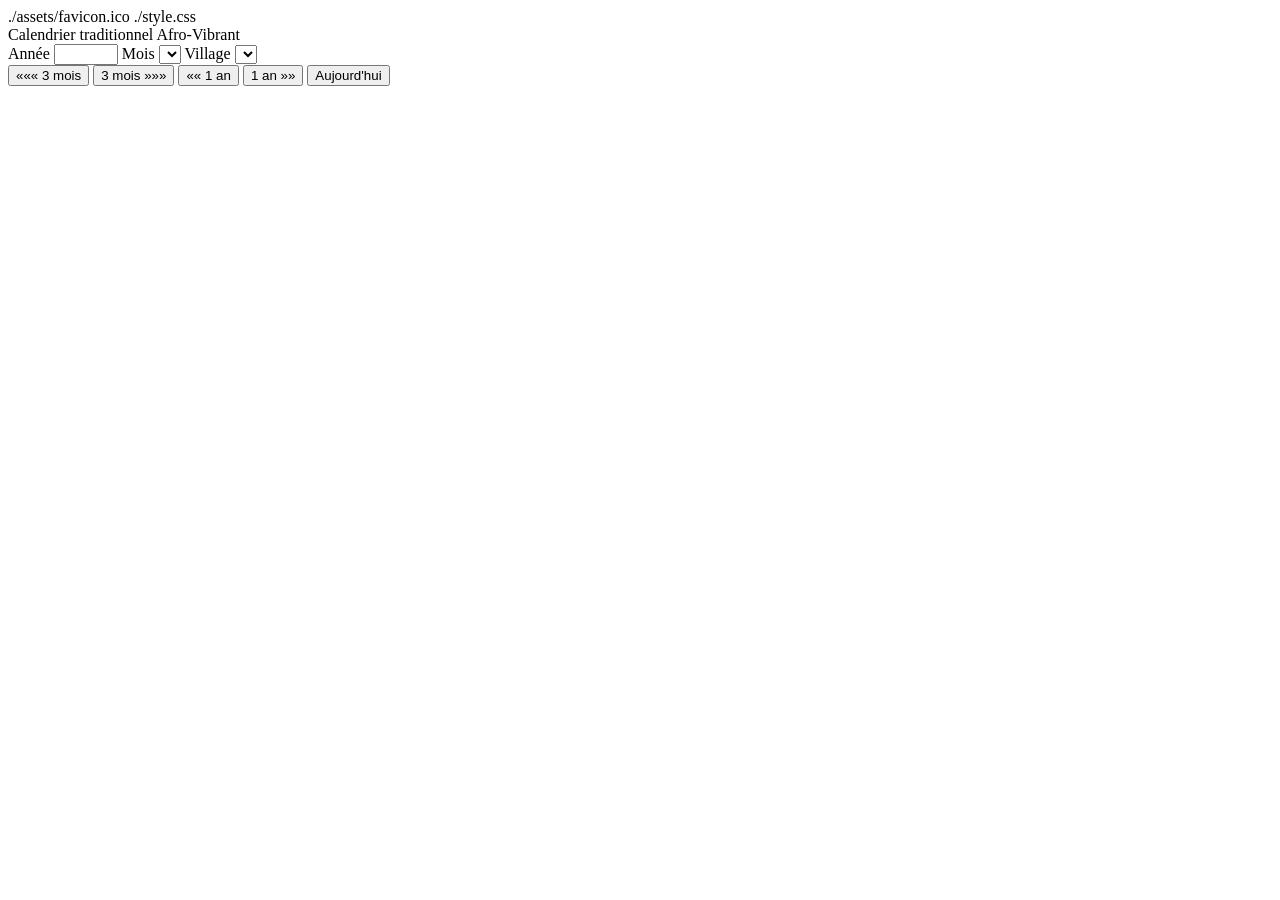
<file: indes.html>
<!DOCTYPE html>
<html lang="fr">
<head>
  <meta charset="utf-8"/>
  <meta name="viewport" content="width=device-width, initial-scale=1"/>
  <title>Calendrier du Village</title>
  ./assets/favicon.ico
  ./style.css
</head>
<body>
  <div class="container">
    <header>
      <div class="title">Calendrier traditionnel Afro‑Vibrant</div>

      <div class="controls">
        <label for="year">Année</label>
        <input id="year" type="number" min="1900" max="9999"/>
        <label for="month">Mois</label>
        <select id="month"></select>
        <label for="village">Village</label>
        <select id="village"></select>
      </div>

      <div class="btnrow">
        <button id="prev3" class="btn">&laquo;&laquo;&laquo; 3 mois</button>
        <button id="next3" class="btn">3 mois &raquo;&raquo;&raquo;</button>
        <button id="prevY" class="btn green">&laquo;&laquo; 1 an</button>
        <button id="nextY" class="btn green">1 an &raquo;&raquo;</button>
        <button id="today" class="btn cyan">Aujourd'hui</button>
      </div>
    </header>

    <main>
      <div id="grid" class="grid">
        <div class="slot"></div>
        <div class="slot"></div>
        <div class="slot"></div>
      </div>

      <section id="village-panel" aria-label="Infos village" class="mt"></section>

      <footer class="footer">
        <div id="watermark" class="small"></div>
      </footer>
    </main>
  </div>

  <!-- Script APRES le DOM -->
  <script type="module">
    import {bootstrap} from './ui.js';
    // Injecte 1..12 dans le select Mois
    const monthSel = document.getElementById('month');
    monthSel.innerHTML = Array.from({length:12}, (_,i)=>`<option value="${i+1}">${i+1}</option>`).join('');
    // Lance l'application
    bootstrap();
  </script>
</body>
</html>
</file>
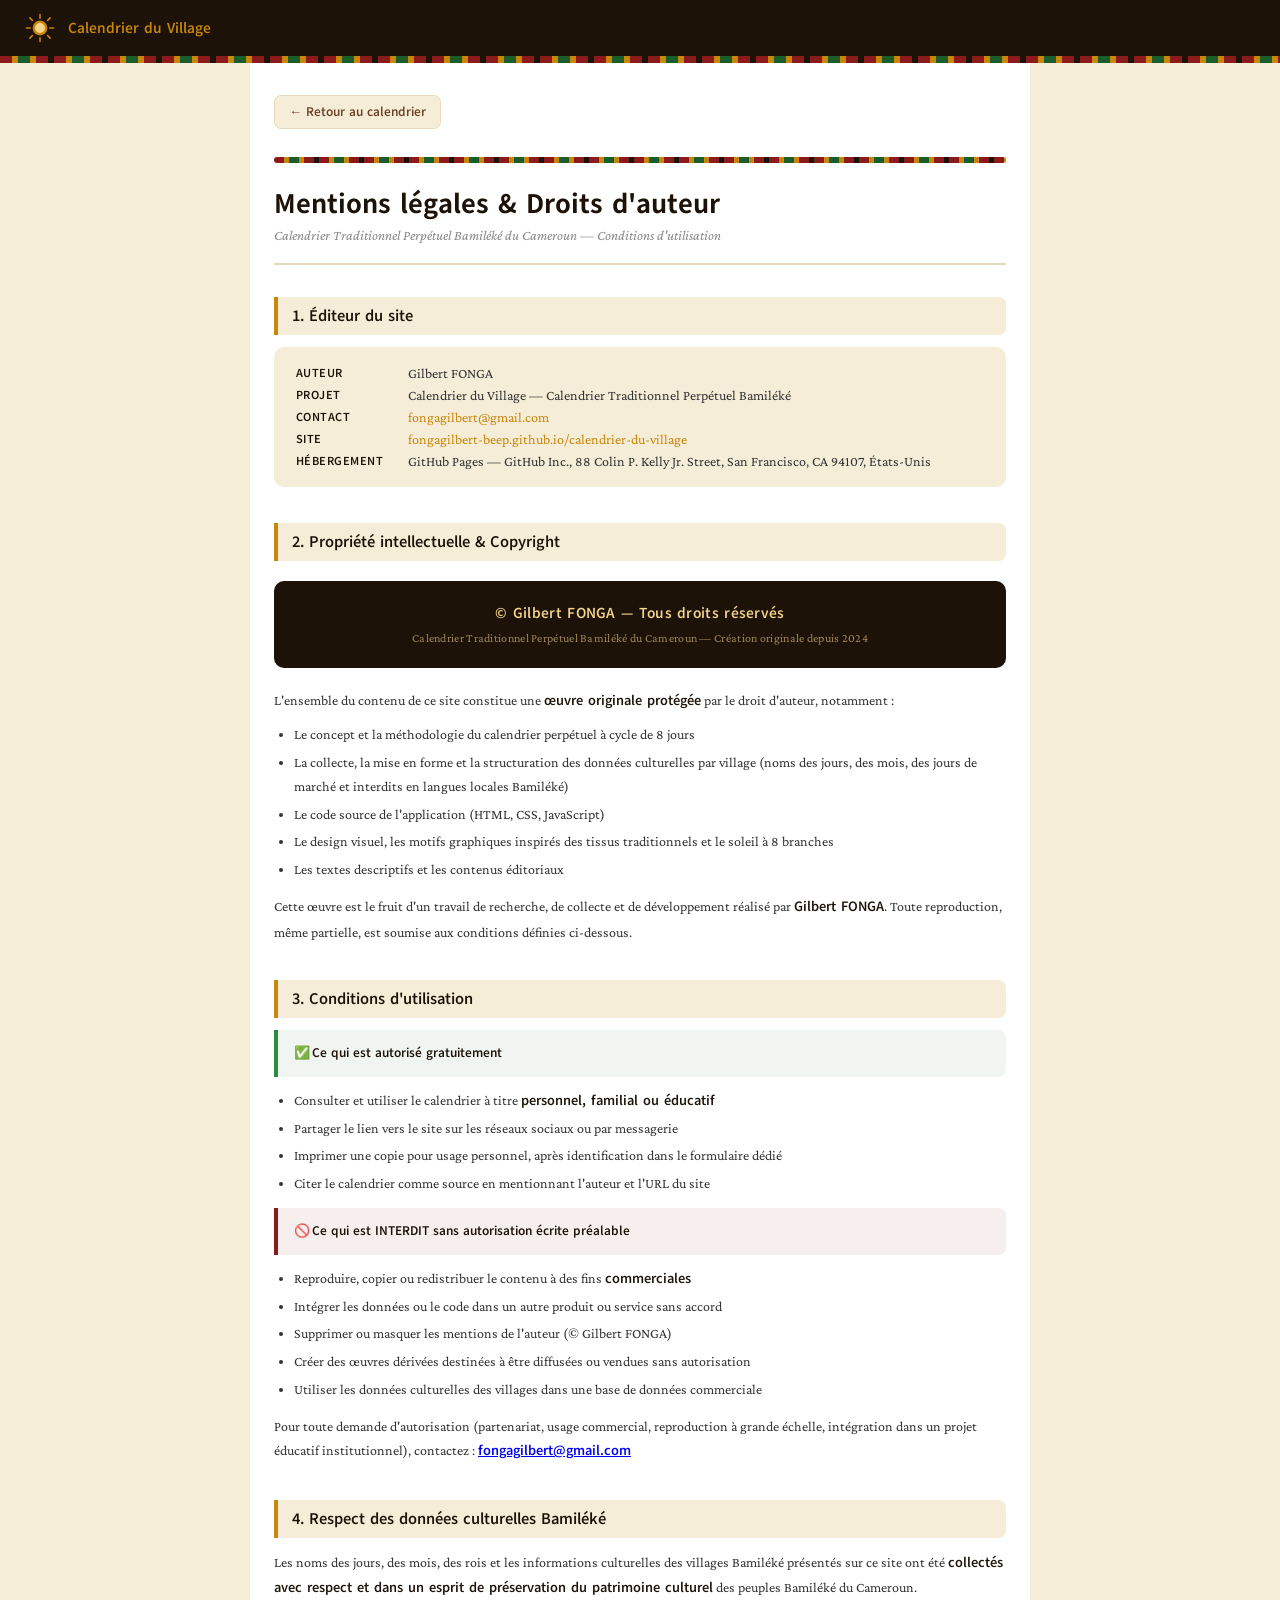
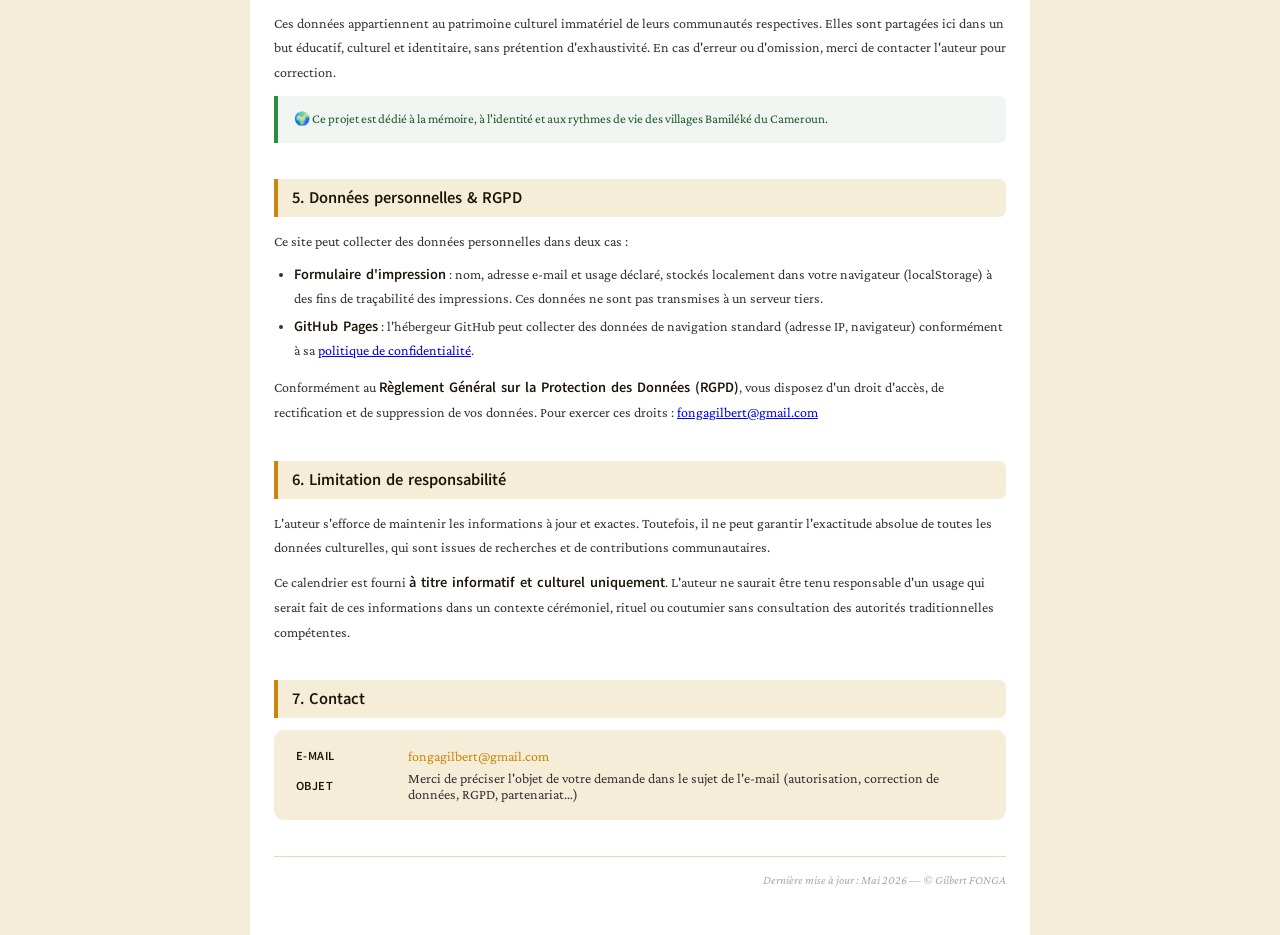
<file: mentions-legales.html>
<!DOCTYPE html>
<html lang="fr">
<head>
<meta charset="UTF-8">
<meta name="viewport" content="width=device-width, initial-scale=1">
<title>Mentions légales & Copyright — Calendrier du Village Bamiléké</title>
<meta name="description" content="Mentions légales, droits d'auteur et conditions d'utilisation du Calendrier Traditionnel Perpétuel Bamiléké du Cameroun, créé par Gilbert FONGA.">
<meta name="author" content="Gilbert FONGA">
<meta name="robots" content="index, follow">
<link rel="canonical" href="https://fongagilbert-beep.github.io/calendrier-du-village/mentions-legales.html">
<link rel="preconnect" href="https://fonts.googleapis.com">
<link rel="preconnect" href="https://fonts.gstatic.com" crossorigin>
<link href="https://fonts.googleapis.com/css2?family=Akatab:wght@400;500;700;800&family=Crimson+Pro:ital,wght@0,400;0,600;1,400&display=swap" rel="stylesheet">
<link rel="icon" href="./icons/favicon.ico">
<link rel="stylesheet" href="styles.v3.css">
<style>
  .ml-wrap {
    max-width: 780px;
    margin: 0 auto;
    padding: 32px 24px 48px;
    background: #fff;
  }
  .ml-back {
    display: inline-flex;
    align-items: center;
    gap: 8px;
    color: var(--brun);
    text-decoration: none;
    font-size: 13px;
    font-weight: 700;
    margin-bottom: 28px;
    padding: 7px 14px;
    background: var(--sable);
    border: 1.5px solid var(--sable2);
    border-radius: 7px;
    transition: all .15s;
  }
  .ml-back:hover { background: var(--or2); border-color: var(--or); }

  .ml-title {
    font-family: 'Akatab', sans-serif;
    font-size: 28px;
    font-weight: 800;
    color: var(--noir);
    line-height: 1.2;
    margin-bottom: 6px;
  }
  .ml-subtitle {
    font-size: 14px;
    color: #888;
    font-family: 'Crimson Pro', serif;
    font-style: italic;
    margin-bottom: 32px;
    padding-bottom: 20px;
    border-bottom: 2px solid var(--sable2);
  }

  .ml-section {
    margin-bottom: 36px;
  }
  .ml-section h2 {
    font-family: 'Akatab', sans-serif;
    font-size: 16px;
    font-weight: 700;
    color: var(--noir);
    margin-bottom: 12px;
    padding: 8px 14px;
    background: var(--sable);
    border-left: 4px solid var(--or);
    border-radius: 0 7px 7px 0;
  }
  .ml-section p {
    font-size: 14px;
    line-height: 1.75;
    color: #333;
    margin-bottom: 10px;
    font-family: 'Crimson Pro', serif;
  }
  .ml-section ul {
    margin: 8px 0 12px 20px;
  }
  .ml-section ul li {
    font-size: 14px;
    line-height: 1.7;
    color: #333;
    font-family: 'Crimson Pro', serif;
    margin-bottom: 4px;
  }
  .ml-section strong { color: var(--noir); font-family: 'Akatab', sans-serif; }

  .ml-copyright-box {
    background: var(--noir);
    color: var(--or2);
    border-radius: 10px;
    padding: 20px 24px;
    margin: 20px 0;
    font-family: 'Akatab', sans-serif;
    font-size: 15px;
    font-weight: 700;
    text-align: center;
    letter-spacing: .02em;
    line-height: 1.6;
  }
  .ml-copyright-box .year { color: rgba(245,213,138,.6); font-size: 12px; font-weight: 400; font-family: 'Crimson Pro', serif; display: block; margin-top: 4px; }

  .ml-alert {
    background: rgba(139,26,26,.07);
    border-left: 4px solid var(--rouge);
    border-radius: 0 7px 7px 0;
    padding: 12px 16px;
    margin: 12px 0;
  }
  .ml-alert p { color: var(--rouge); font-size: 13px; margin: 0; }

  .ml-allowed {
    background: rgba(26,92,42,.06);
    border-left: 4px solid var(--vert2);
    border-radius: 0 7px 7px 0;
    padding: 12px 16px;
    margin: 12px 0;
  }
  .ml-allowed p { color: var(--vert); font-size: 13px; margin: 0; }

  .ml-contact {
    background: var(--sable);
    border-radius: 10px;
    padding: 18px 22px;
    display: flex;
    flex-direction: column;
    gap: 6px;
  }
  .ml-contact-row {
    display: flex;
    gap: 12px;
    align-items: center;
    font-size: 14px;
    color: #333;
    font-family: 'Crimson Pro', serif;
  }
  .ml-contact-row strong {
    min-width: 100px;
    color: var(--noir);
    font-family: 'Akatab', sans-serif;
    font-size: 12px;
    font-weight: 700;
    text-transform: uppercase;
    letter-spacing: .04em;
  }
  .ml-contact-row a { color: var(--or); text-decoration: none; }
  .ml-contact-row a:hover { text-decoration: underline; }

  .ml-date {
    font-size: 12px;
    color: #aaa;
    text-align: right;
    font-family: 'Crimson Pro', serif;
    font-style: italic;
    margin-top: 32px;
    padding-top: 16px;
    border-top: 1px solid var(--sable2);
  }

  .kente-mini {
    height: 6px;
    background: repeating-linear-gradient(90deg,
      #8B1A1A 0 10px, #C8860A 10px 15px,
      #1A5C2A 15px 25px, #C8860A 25px 30px,
      #8B1A1A 30px 40px, #1C1208 40px 45px);
    margin-bottom: 24px;
    border-radius: 3px;
  }

  @media(max-width:600px) {
    .ml-wrap { padding: 20px 16px 40px; }
    .ml-title { font-size: 22px; }
    .ml-contact-row { flex-direction: column; gap: 2px; align-items: flex-start; }
    .ml-contact-row strong { min-width: auto; }
  }
</style>
</head>

<body style="background:var(--sable);min-height:100vh;">

<!-- Mini header -->
<div style="background:#1C1208;padding:12px 24px;display:flex;align-items:center;gap:12px;">
  <svg width="32" height="32" viewBox="0 0 52 52" fill="none" aria-hidden="true">
    <circle cx="26" cy="26" r="12" fill="#C8860A"/>
    <circle cx="26" cy="26" r="8" fill="#F5D58A"/>
    <g stroke="#C8860A" stroke-width="2.5" stroke-linecap="round">
      <line x1="26" y1="4" x2="26" y2="10"/><line x1="26" y1="42" x2="26" y2="48"/>
      <line x1="4" y1="26" x2="10" y2="26"/><line x1="42" y1="26" x2="48" y2="26"/>
      <line x1="9.51" y1="9.51" x2="13.73" y2="13.73"/>
      <line x1="38.27" y1="38.27" x2="42.49" y2="42.49"/>
      <line x1="42.49" y1="9.51" x2="38.27" y2="13.73"/>
      <line x1="13.73" y1="38.27" x2="9.51" y2="42.49"/>
    </g>
  </svg>
  <span style="color:#C8860A;font-family:'Akatab',sans-serif;font-weight:700;font-size:15px;">
    Calendrier du Village
  </span>
</div>
<div style="height:7px;background:repeating-linear-gradient(90deg,#8B1A1A 0 12px,#C8860A 12px 18px,#1A5C2A 18px 30px,#C8860A 30px 36px,#8B1A1A 36px 48px,#1C1208 48px 54px);"></div>

<div class="ml-wrap">

  <a href="index.html" class="ml-back">← Retour au calendrier</a>

  <div class="kente-mini"></div>

  <h1 class="ml-title">Mentions légales & Droits d'auteur</h1>
  <p class="ml-subtitle">Calendrier Traditionnel Perpétuel Bamiléké du Cameroun — Conditions d'utilisation</p>

  <!-- 1. ÉDITEUR -->
  <div class="ml-section">
    <h2>1. Éditeur du site</h2>
    <div class="ml-contact">
      <div class="ml-contact-row"><strong>Auteur</strong> Gilbert FONGA</div>
      <div class="ml-contact-row"><strong>Projet</strong> Calendrier du Village — Calendrier Traditionnel Perpétuel Bamiléké</div>
      <div class="ml-contact-row"><strong>Contact</strong> <a href="mailto:fongagilbert@gmail.com">fongagilbert@gmail.com</a></div>
      <div class="ml-contact-row"><strong>Site</strong> <a href="https://fongagilbert-beep.github.io/calendrier-du-village/" target="_blank" rel="noopener">fongagilbert-beep.github.io/calendrier-du-village</a></div>
      <div class="ml-contact-row"><strong>Hébergement</strong> GitHub Pages — GitHub Inc., 88 Colin P. Kelly Jr. Street, San Francisco, CA 94107, États-Unis</div>
    </div>
  </div>

  <!-- 2. PROPRIÉTÉ INTELLECTUELLE -->
  <div class="ml-section">
    <h2>2. Propriété intellectuelle & Copyright</h2>

    <div class="ml-copyright-box">
      © Gilbert FONGA — Tous droits réservés
      <span class="year">Calendrier Traditionnel Perpétuel Bamiléké du Cameroun — Création originale depuis 2024</span>
    </div>

    <p>
      L'ensemble du contenu de ce site constitue une <strong>œuvre originale protégée</strong>
      par le droit d'auteur, notamment :
    </p>
    <ul>
      <li>Le concept et la méthodologie du calendrier perpétuel à cycle de 8 jours</li>
      <li>La collecte, la mise en forme et la structuration des données culturelles par village (noms des jours, des mois, des jours de marché et interdits en langues locales Bamiléké)</li>
      <li>Le code source de l'application (HTML, CSS, JavaScript)</li>
      <li>Le design visuel, les motifs graphiques inspirés des tissus traditionnels et le soleil à 8 branches</li>
      <li>Les textes descriptifs et les contenus éditoriaux</li>
    </ul>
    <p>
      Cette œuvre est le fruit d'un travail de recherche, de collecte et de développement
      réalisé par <strong>Gilbert FONGA</strong>. Toute reproduction, même partielle,
      est soumise aux conditions définies ci-dessous.
    </p>
  </div>

  <!-- 3. CONDITIONS D'UTILISATION -->
  <div class="ml-section">
    <h2>3. Conditions d'utilisation</h2>

    <div class="ml-allowed">
      <p>✅ <strong>Ce qui est autorisé gratuitement</strong></p>
    </div>
    <ul>
      <li>Consulter et utiliser le calendrier à titre <strong>personnel, familial ou éducatif</strong></li>
      <li>Partager le lien vers le site sur les réseaux sociaux ou par messagerie</li>
      <li>Imprimer une copie pour usage personnel, après identification dans le formulaire dédié</li>
      <li>Citer le calendrier comme source en mentionnant l'auteur et l'URL du site</li>
    </ul>

    <div class="ml-alert">
      <p>🚫 <strong>Ce qui est INTERDIT sans autorisation écrite préalable</strong></p>
    </div>
    <ul>
      <li>Reproduire, copier ou redistribuer le contenu à des fins <strong>commerciales</strong></li>
      <li>Intégrer les données ou le code dans un autre produit ou service sans accord</li>
      <li>Supprimer ou masquer les mentions de l'auteur (© Gilbert FONGA)</li>
      <li>Créer des œuvres dérivées destinées à être diffusées ou vendues sans autorisation</li>
      <li>Utiliser les données culturelles des villages dans une base de données commerciale</li>
    </ul>

    <p>
      Pour toute demande d'autorisation (partenariat, usage commercial, reproduction à grande
      échelle, intégration dans un projet éducatif institutionnel), contactez :
      <strong><a href="mailto:fongagilbert@gmail.com">fongagilbert@gmail.com</a></strong>
    </p>
  </div>

  <!-- 4. DONNÉES CULTURELLES -->
  <div class="ml-section">
    <h2>4. Respect des données culturelles Bamiléké</h2>
    <p>
      Les noms des jours, des mois, des rois et les informations culturelles des villages
      Bamiléké présentés sur ce site ont été <strong>collectés avec respect et dans un esprit
      de préservation du patrimoine culturel</strong> des peuples Bamiléké du Cameroun.
    </p>
    <p>
      Ces données appartiennent au patrimoine culturel immatériel de leurs communautés respectives.
      Elles sont partagées ici dans un but éducatif, culturel et identitaire, sans prétention
      d'exhaustivité. En cas d'erreur ou d'omission, merci de contacter l'auteur pour correction.
    </p>
    <div class="ml-allowed">
      <p>🌍 Ce projet est dédié à la mémoire, à l'identité et aux rythmes de vie des villages Bamiléké du Cameroun.</p>
    </div>
  </div>

  <!-- 5. DONNÉES PERSONNELLES -->
  <div class="ml-section">
    <h2>5. Données personnelles & RGPD</h2>
    <p>
      Ce site peut collecter des données personnelles dans deux cas :
    </p>
    <ul>
      <li>
        <strong>Formulaire d'impression</strong> : nom, adresse e-mail et usage déclaré, 
        stockés localement dans votre navigateur (localStorage) à des fins de traçabilité 
        des impressions. Ces données ne sont pas transmises à un serveur tiers.
      </li>
      <li>
        <strong>GitHub Pages</strong> : l'hébergeur GitHub peut collecter des données de
        navigation standard (adresse IP, navigateur) conformément à sa
        <a href="https://docs.github.com/fr/site-policy/privacy-policies/github-general-privacy-statement" target="_blank" rel="noopener">politique de confidentialité</a>.
      </li>
    </ul>
    <p>
      Conformément au <strong>Règlement Général sur la Protection des Données (RGPD)</strong>,
      vous disposez d'un droit d'accès, de rectification et de suppression de vos données.
      Pour exercer ces droits : <a href="mailto:fongagilbert@gmail.com">fongagilbert@gmail.com</a>
    </p>
  </div>

  <!-- 6. RESPONSABILITÉ -->
  <div class="ml-section">
    <h2>6. Limitation de responsabilité</h2>
    <p>
      L'auteur s'efforce de maintenir les informations à jour et exactes. Toutefois,
      il ne peut garantir l'exactitude absolue de toutes les données culturelles, qui sont
      issues de recherches et de contributions communautaires.
    </p>
    <p>
      Ce calendrier est fourni <strong>à titre informatif et culturel uniquement</strong>.
      L'auteur ne saurait être tenu responsable d'un usage qui serait fait de ces informations
      dans un contexte cérémoniel, rituel ou coutumier sans consultation des autorités
      traditionnelles compétentes.
    </p>
  </div>

  <!-- 7. CONTACT -->
  <div class="ml-section">
    <h2>7. Contact</h2>
    <div class="ml-contact">
      <div class="ml-contact-row">
        <strong>E-mail</strong>
        <a href="mailto:fongagilbert@gmail.com">fongagilbert@gmail.com</a>
      </div>
      <div class="ml-contact-row">
        <strong>Objet</strong>
        Merci de préciser l'objet de votre demande dans le sujet de l'e-mail
        (autorisation, correction de données, RGPD, partenariat…)
      </div>
    </div>
  </div>

  <p class="ml-date">Dernière mise à jour : Mai 2026 — © Gilbert FONGA</p>

</div>

</body>
</html>
</file>
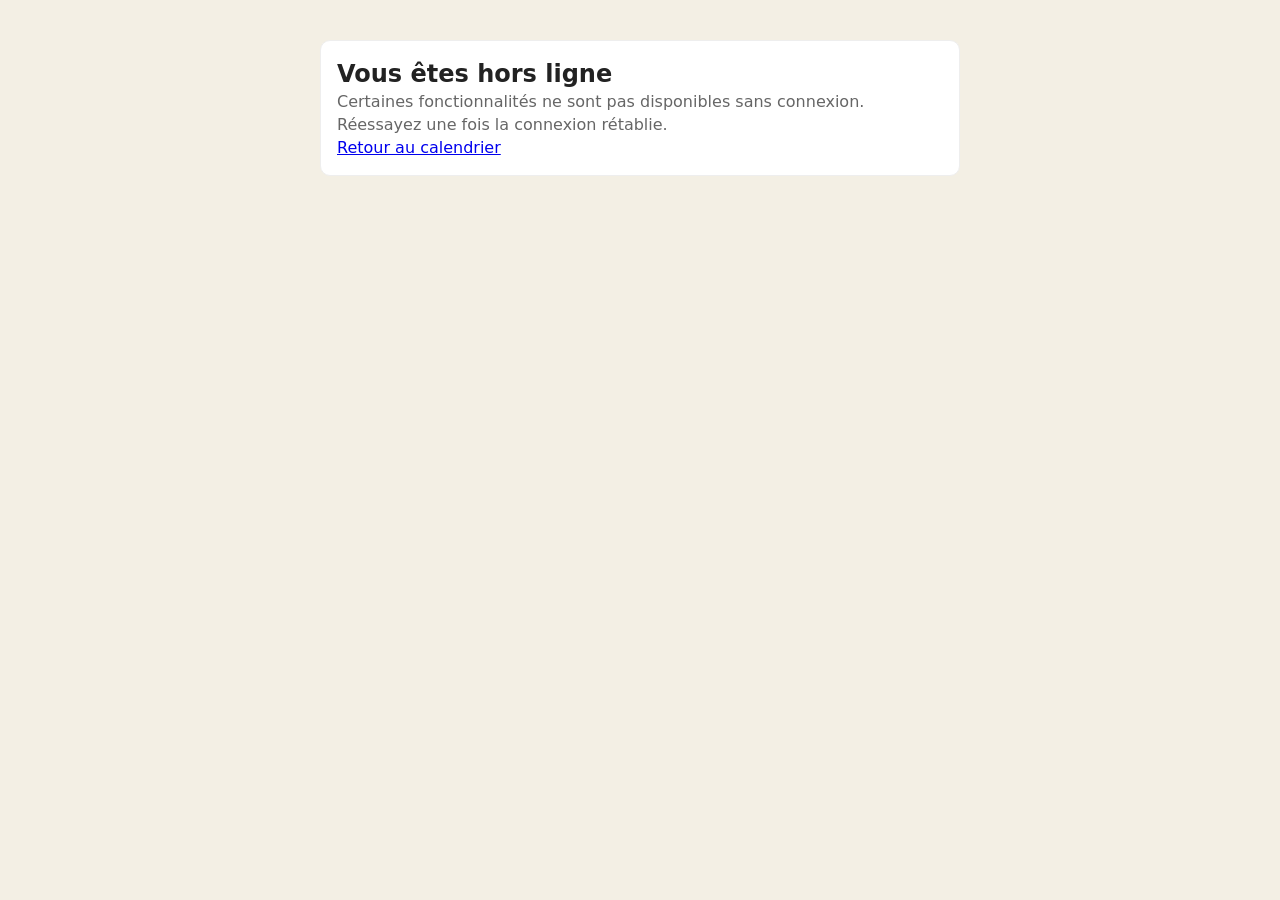
<file: offline.html>
<!DOCTYPE html>
<html lang="fr">
<head>
  <meta charset="utf-8" />
  <meta name="viewport" content="width=device-width, initial-scale=1" />
  <title>Hors ligne – Calendrier du Village</title>
  <link rel="stylesheet" href="./styles.css">
  <style> main { max-width: 640px; margin: 40px auto; background: #fff; border:1px solid #eee; border-radius: 10px; padding: 16px; } .note { color:#666; } </style>
</head>
<body>
  <main>
    <h2>Vous êtes hors ligne</h2>
    <p class="note">Certaines fonctionnalités ne sont pas disponibles sans connexion. Réessayez une fois la connexion rétablie.</p>
    <p><a href="./index.html">Retour au calendrier</a></p>
  </main>
</body>
</html>
</file>
<file: styles.v3.css>
/* ==========================================
   Calendrier du Village - styles.v3.css
    Gilbert FONGA - fongagilbert@gmail.com
   ========================================== */
:root {
  --or:#C8860A; --or2:#F5D58A; --rouge:#8B1A1A; --vert:#1A5C2A; --vert2:#2E8B42;
  --noir:#1C1208; --sable:#F5EDD8; --sable2:#E8D9B8; --brun:#6B4226;
  --bleu-ciel:#4A9FD4; --bleu-fonce:#1A4A7A;
  --motif: repeating-linear-gradient(90deg,rgba(200,134,10,.07) 0,rgba(200,134,10,.07) 2px,transparent 2px,transparent 20px),
           repeating-linear-gradient(0deg,rgba(200,134,10,.07) 0,rgba(200,134,10,.07) 2px,transparent 2px,transparent 20px);
}
*,*::before,*::after{box-sizing:border-box;margin:0;padding:0;}
body{font-family:'Akatab',sans-serif;color:var(--noir);background:var(--sable);}

/* == HERO == */
.hero{background:var(--noir);background-image:var(--motif);}
.hero-top{display:flex;align-items:center;gap:16px;padding:20px 24px 16px;}
.hero-sun{flex-shrink:0;}
.hero-titles h1{font-size:22px;font-weight:800;color:var(--or);line-height:1.2;letter-spacing:.02em;}
.hero-sub{font-size:13px;color:rgba(245,213,138,.6);font-style:italic;font-family:'Crimson Pro',serif;margin-top:4px;}
.hero-desc{background:rgba(255,255,255,.04);border-top:1px solid rgba(200,134,10,.2);padding:16px 24px 18px;display:grid;grid-template-columns:1fr 1fr 1fr;gap:16px;}
.hdesc-bloc{border-left:2px solid var(--or);padding-left:12px;}
.hdesc-bloc h2{font-size:11px;font-weight:700;color:var(--or);letter-spacing:.08em;text-transform:uppercase;margin-bottom:6px;}
.hdesc-bloc p{font-size:13px;color:rgba(245,213,138,.78);line-height:1.55;font-family:'Crimson Pro',serif;}
.hdesc-bloc p strong{color:var(--or2);}
.hero-credit{padding:10px 24px 16px;font-size:13px;color:rgba(245,213,138,.5);font-family:'Crimson Pro',serif;font-style:italic;border-top:1px solid rgba(200,134,10,.15);}
.hero-credit strong{color:var(--or2);}
.hero-credit a{color:var(--or2);text-decoration:none;}
.hero-credit a:hover{text-decoration:underline;}
.hero-band{height:9px;background:repeating-linear-gradient(90deg,var(--rouge) 0 12px,var(--or) 12px 18px,var(--vert) 18px 30px,var(--or) 30px 36px,var(--rouge) 36px 48px,var(--noir) 48px 54px);}

/* == CONTROLES == */
.ctrl{background:#fff;border-bottom:1px solid var(--sable2);padding:16px 20px;}
.month-title{text-align:center;font-weight:700;font-size:22px;color:var(--noir);margin-bottom:16px;letter-spacing:.01em;}
.month-title span{color:var(--rouge);}

/* == BOUTONS NAVIGATION == */
.nav-row{display:flex;gap:8px;justify-content:center;flex-wrap:wrap;margin-bottom:16px;}
.bn{
  background:var(--bleu-ciel);
  border:2px solid var(--bleu-ciel);
  color:#fff;
  padding:10px 20px;
  border-radius:8px;
  font-family:'Akatab',sans-serif;
  font-size:15px;
  font-weight:700;
  cursor:pointer;
  transition:all .15s;
  line-height:1;
}
.bn:hover{background:#3A8FC4;border-color:#3A8FC4;}
.bn:active{transform:scale(.97);}
.bn-today{background:var(--bleu-fonce);border-color:var(--bleu-fonce);}
.bn-today:hover{background:#0F3460;border-color:#0F3460;}

/* == PARAMETRES == */
.params{display:flex;gap:10px;flex-wrap:wrap;align-items:flex-end;}
.pl{display:flex;flex-direction:column;gap:4px;}
.pl label{font-size:12px;font-weight:700;color:#888;letter-spacing:.05em;text-transform:uppercase;}
.pl input,.pl select{font-family:'Akatab',sans-serif;font-size:14px;border:1.5px solid var(--sable2);border-radius:7px;padding:8px 10px;color:var(--noir);background:#fff;width:100%;}
.pl input:focus,.pl select:focus{border-color:var(--or);outline:none;}

/* == LEGENDE == */
.leg{display:flex;gap:18px;flex-wrap:wrap;padding:9px 20px;background:var(--sable);border-bottom:1px solid var(--sable2);}
.li{display:flex;align-items:center;gap:7px;font-size:13px;color:#555;}
.ld{width:10px;height:10px;border-radius:50%;flex-shrink:0;}
.ld-rouge{background:#E00000;}
.ld-vert{background:var(--vert2);}
.ld-or{background:var(--or);}
.ld-dim{background:rgba(139,26,26,.4);}

/* == 3 MOIS COTE A COTE == */
.trois-mois{padding:16px 14px;background:var(--sable);background-image:var(--motif);display:grid;grid-template-columns:repeat(3,1fr);gap:14px;align-items:start;}

/* == BLOC MOIS == */
.bloc-mois{background:#fff;border-radius:10px;border:1px solid var(--sable2);overflow:hidden;position:relative;box-shadow:0 2px 8px rgba(28,18,8,.07);}

/* == FILIGRANE : 3 mentions par mois, bleu goutte d'eau, discret == */
.wm{position:absolute;inset:0;pointer-events:none;user-select:none;-webkit-user-select:none;z-index:5;
  -webkit-print-color-adjust:exact;print-color-adjust:exact;}
.wm span{position:absolute;left:50%;white-space:nowrap;
  font-family:"Arial Rounded MT Bold","Varela Round","Nunito","Trebuchet MS",Tahoma,sans-serif;
  font-style:normal;font-weight:700;font-size:20px;letter-spacing:.04em;
  color:rgba(110,110,110,.15);
  transform:translate(-50%,-50%) rotate(-22deg);}
.wm span:nth-child(1){top:20%;}
.wm span:nth-child(2){top:50%;}
.wm span:nth-child(3){top:80%;}

.bloc-mois-hdr{background:var(--noir);background-image:var(--motif);padding:10px 12px;}
.bloc-mois-hdr .mtrad{color:#FFC94D;font-size:13px;font-weight:700;letter-spacing:.06em;text-transform:uppercase;display:block;margin-bottom:2px;}
.bloc-mois-hdr .mgreg{color:#FFE08A;font-size:18px;font-weight:700;font-family:'Crimson Pro',serif;letter-spacing:.02em;}

/* Entete jours de la semaine */
.sem-hdr{display:grid;grid-template-columns:repeat(7,1fr);border-bottom:1px solid var(--sable2);}
.sh{padding:5px 2px;text-align:center;font-size:11px;font-weight:700;color:#999;border-right:1px solid var(--sable2);letter-spacing:.02em;}
.sh:last-child{border-right:none;}
.sh.di{color:var(--rouge);}

/* == CELLULES DES JOURS == */
.jours-grid{display:grid;grid-template-columns:repeat(7,1fr);}
.dc{border-right:1px solid rgba(200,134,10,.1);border-bottom:1px solid rgba(200,134,10,.1);min-height:58px;padding:4px 3px;cursor:pointer;transition:background .12s;position:relative;display:flex;flex-direction:column;align-items:center;}
.dc:nth-child(7n){border-right:none;}
.dc:hover{background:var(--sable);}

/* Chiffre gregorien */
.dn{font-size:15px;font-weight:700;color:var(--noir);line-height:1;display:block;text-align:center;}

/* == NOM TRADITIONNEL - bordeaux 12px == */
.dt{
  font-size:12px;
  font-weight:600;
  color:#6B1212;
  margin-top:4px;
  display:block;
  line-height:1.2;
  text-align:center;
  word-break:break-all;
  max-width:100%;
}

/* -- Etats des cellules -- */
.dc.today{background:var(--noir);}
.dc.today .dn{color:var(--or);}
.dc.today .dt{color:var(--or2);font-weight:700;}  /* dore sur fond noir */
.dc.today:hover{background:#2C1E0A;}

.dc.interdit{background:#fff;-webkit-print-color-adjust:exact;print-color-adjust:exact;}
.dc.interdit .dn{color:#E00000;}
.dc.interdit .dt{color:#E00000;font-weight:800;}   /* jour interdit : ecriture rouge vif sur fond blanc */
.dc.interdit::after{content:'';position:absolute;top:3px;right:3px;width:5px;height:5px;border-radius:50%;background:#E00000;}

.dc.marche{background:rgba(26,92,42,.06);}
.dc.marche .dn{color:var(--vert2);}
.dc.marche .dt{color:#145220;}                     /* vert fonce coherent */
.dc.marche::after{content:'';position:absolute;top:3px;right:3px;width:5px;height:5px;border-radius:50%;background:var(--vert2);}

.dc.empty{cursor:default;background:rgba(0,0,0,.012);}
.dc.empty:hover{background:rgba(0,0,0,.012);}
.dc.masked{opacity:.14;pointer-events:none;}
.dc.di .dn{color:rgba(139,26,26,.65);}
.dc.interdit.di .dn{color:#E00000;}           /* dimanche interdit : reste rouge vif */

/* == PANNEAU VILLAGE == */
.vp{margin:0 14px 16px;background:#fff;border-radius:10px;border:1px solid var(--sable2);overflow:hidden;}
.vph{background:var(--rouge);padding:10px 16px;}
.vph h3{color:#fff;font-size:16px;font-weight:700;}
.vph .roi{color:rgba(255,255,255,.75);font-size:13px;font-style:italic;font-family:'Crimson Pro',serif;margin-top:2px;}
.vi{display:grid;grid-template-columns:1fr 1fr;}
.ib{padding:10px 14px;border-right:1px solid var(--sable2);border-bottom:1px solid var(--sable2);}
.ib:nth-child(2n){border-right:none;}
.ib:nth-last-child(-n+2){border-bottom:none;}
.ilb{font-size:10px;font-weight:700;color:#bbb;letter-spacing:.07em;text-transform:uppercase;margin-bottom:5px;}
.itag{display:inline-block;padding:3px 8px;border-radius:4px;font-size:11px;font-weight:700;margin:2px 2px 2px 0;}
.itag-int{background:rgba(224,0,0,.08);color:#E00000;font-weight:800;}
.itag-mkt{background:rgba(26,92,42,.1);color:var(--vert);}
.itag-jour{background:rgba(200,134,10,.12);color:var(--brun);}
.info-txt{font-size:13px;color:var(--noir);line-height:1.45;}

/* == BARRE D'ACTIONS == */
.ab{display:flex;gap:8px;padding:10px 20px;background:#fff;border-top:1px solid var(--sable2);flex-wrap:wrap;}
.ba{display:flex;align-items:center;gap:6px;background:var(--sable);border:1.5px solid var(--sable2);color:var(--brun);padding:8px 14px;border-radius:7px;font-family:'Akatab',sans-serif;font-size:13px;font-weight:600;cursor:pointer;transition:all .15s;}
.ba:hover{background:var(--or2);border-color:var(--or);}
.ba i{font-size:16px;}

/* == MODAL == */
.modal-wrap{display:none;position:fixed;inset:0;background:rgba(28,18,8,.6);z-index:999;align-items:center;justify-content:center;padding:20px;}
.modal-wrap.on{display:flex;}
.modal-card{background:#fff;border-radius:12px;width:100%;max-width:360px;overflow:hidden;border-top:4px solid var(--or);}
.mhdr{background:var(--noir);background-image:var(--motif);padding:16px 20px;display:flex;justify-content:space-between;align-items:flex-start;}
.mhdr h2{color:var(--or);font-size:34px;font-weight:800;line-height:1;}
.mhdr .msub{color:rgba(245,213,138,.6);font-size:13px;margin-top:4px;font-family:'Crimson Pro',serif;font-style:italic;}
.mcl{background:transparent;border:none;color:var(--or2);font-size:22px;cursor:pointer;padding:0;line-height:1;}
.mbody{padding:16px 20px;}
.mr{margin-bottom:12px;}
.mr .lbl{font-size:11px;font-weight:700;color:#bbb;letter-spacing:.07em;text-transform:uppercase;}
.mr .val{font-size:15px;color:var(--noir);margin-top:3px;font-weight:500;}

/* == MODAL IMPRESSION == */
.modal-print-card{max-width:440px;}
.print-info{font-size:13px;color:#555;line-height:1.55;margin-bottom:16px;padding:12px 14px;background:var(--sable);border-radius:8px;border-left:3px solid var(--or);}
.print-form{display:flex;flex-direction:column;gap:12px;margin-bottom:16px;}
.pf-group{display:flex;flex-direction:column;gap:4px;}
.pf-group label{font-size:12px;font-weight:700;color:#777;letter-spacing:.04em;text-transform:uppercase;}
.req{color:var(--rouge);}
.pf-group input,.pf-group select{font-family:'Akatab',sans-serif;font-size:14px;border:1.5px solid var(--sable2);border-radius:7px;padding:9px 12px;color:var(--noir);background:#fff;}
.pf-group input:focus,.pf-group select:focus{border-color:var(--or);outline:none;}
.pf-group input.error,.pf-group select.error{border-color:var(--rouge);}
.pf-err{font-size:11px;color:var(--rouge);min-height:14px;}
.print-actions{display:flex;gap:10px;margin-bottom:14px;}
.ba-print{background:var(--bleu-fonce)!important;border-color:var(--bleu-fonce)!important;color:#fff!important;}
.ba-print:hover{background:#0F3460!important;border-color:#0F3460!important;}
.print-rgpd{font-size:11px;color:#aaa;line-height:1.5;display:flex;gap:6px;align-items:flex-start;}
.print-rgpd i{font-size:14px;flex-shrink:0;margin-top:1px;}
.print-rgpd a{color:var(--or);text-decoration:none;}

/* == IMPRESSION == */
.print-watermark{display:none;}
@media print{
  .ctrl,.ab,.modal-wrap,.leg,.vp{display:none!important;}
  .hero{-webkit-print-color-adjust:exact;print-color-adjust:exact;}
  .trois-mois{padding:0;background:#fff;grid-template-columns:repeat(3,1fr);gap:8px;}
  .bloc-mois{box-shadow:none;border:1px solid #ddd;}
  .print-watermark{display:block!important;text-align:center;font-size:10px;color:#aaa;padding:6px;border-top:1px solid #eee;margin-top:6px;}
}

/* == RESPONSIVE == */
@media(max-width:900px){.trois-mois{grid-template-columns:1fr 1fr;gap:12px;}}
@media(max-width:600px){
  .trois-mois{grid-template-columns:1fr;gap:14px;}
  .hero-desc{grid-template-columns:1fr;}
  .vi{grid-template-columns:1fr;}
  .ib{border-right:none!important;}
  .bn{font-size:13px;padding:8px 12px;}
  .month-title{font-size:18px;}
  .hero-titles h1{font-size:18px;}
}

/* == REMERCIEMENT == */
.merci{margin:18px auto 22px;max-width:620px;padding:12px 18px;text-align:center;font-size:16px;font-weight:700;color:var(--or);background:#FFF8E1;border:2px solid var(--or);border-radius:12px;}
</file>
<file: styles.css>
/* =====================================================
   CALENDRIER DU VILLAGE — STYLE FINAL (lisible)
   - Grille 3 mois stable
   - Entêtes séparées (month-head-row)
   - Colonnes compactes
   - Watermark vertical (village) centré
   - Couleurs vives (week-end, interdit, marché, aujourd’hui)
   ===================================================== */

/* --------------------------
   RESET
--------------------------- */
* { margin: 0; padding: 0; box-sizing: border-box; }

/* =====================================================
   FOND "ÉCRU + MOTIF BAMILÉKÉ"
   - 3 couches : base écru + grain + motif géométrique
   - aucun asset externe, tout inline data:SVG
   ===================================================== */

body {
  font-family: system-ui, sans-serif;
  color: #222;
  line-height: 1.42;

  /* Couche 1 : fond écru uni (base) */
  background:
    linear-gradient(#f3efe4, #f3efe4),

    /* Couche 2 : grain papier (points irréguliers) */
    url("data:image/svg+xml;utf8,\
      <svg xmlns='http://www.w3.org/2000/svg' width='200' height='200' viewBox='0 0 200 200'>\
        <rect width='200' height='200' fill='none'/>\
        <circle cx='18' cy='14' r='1' fill='%23ccc5b5' opacity='0.22'/>\
        <circle cx='68' cy='40' r='1.2' fill='%23ccc5b5' opacity='0.18'/>\
        <circle cx='120' cy='72' r='1' fill='%23ccc5b5' opacity='0.20'/>\
        <circle cx='170' cy='110' r='1.1' fill='%23ccc5b5' opacity='0.24'/>\
        <circle cx='42' cy='150' r='1.2' fill='%23ccc5b5' opacity='0.19'/>\
        <circle cx='105' cy='178' r='1.1' fill='%23ccc5b5' opacity='0.17'/>\
      </svg>"
    ),

    /* Couche 3 : motif géométrique bamiléké (discret) */
    url("data:image/svg+xml;utf8,\
      <svg xmlns='http://www.w3.org/2000/svg' width='260' height='260' viewBox='0 0 260 260'>\
        <defs>\
          <!-- Trame de lignes diagonales (tissage) -->\
          <pattern id='ndop' patternUnits='userSpaceOnUse' width='26' height='26' patternTransform='rotate(45)'>\
            <path d='M0 13 H26' stroke='%239c8f77' stroke-width='1' stroke-linecap='square' opacity='0.10'/>\
            <path d='M0 6.5 H26' stroke='%239c8f77' stroke-width='0.6' stroke-linecap='square' opacity='0.07'/>\
            <path d='M0 19.5 H26' stroke='%239c8f77' stroke-width='0.6' stroke-linecap='square' opacity='0.07'/>\
          </pattern>\
          <!-- Rosace/losange très léger au centre de la tuile -->\
          <g id='rosace'>\
            <path d='M130 105 L155 130 L130 155 L105 130 Z' fill='none' stroke='%239c8f77' stroke-width='1' opacity='0.08'/>\
            <circle cx='130' cy='130' r='6' fill='%239c8f77' opacity='0.08'/>\
          </g>\
        </defs>\
        <rect width='260' height='260' fill='url(%23ndop)'/>\
        %23rosace\
      </svg>"
    );

  /* Échelles des 3 couches : base auto, grain 260px, motif 520px (plus large = plus discret) */
  background-size: auto, 260px 260px, 520px 520px;
  background-attachment: fixed; /* effet papier fixe au scroll */
}

/* ---------------------------------------------
   Variantes d’intensité (facultatif)
   Ajoute sur <body> la classe :
   - motif-soft (défaut)
   - motif-medium
   - motif-strong
----------------------------------------------*/

/* Soft (défaut) : rien à faire, les opacités sont déjà faibles */

/* Medium : on renforce légèrement la 3e couche via mix-blend overlay sur un voile */
body.motif-medium::after,
body.motif-strong::after {
  content: '';
  position: fixed; inset: 0;
  pointer-events: none;
  z-index: 0;
}

/* Medium : voile très léger */
body.motif-medium::after {
  background:
    radial-gradient(1200px 1200px at 30% 20%, rgba(156,143,119,0.05), transparent 60%),
    radial-gradient(1000px 1000px at 80% 70%, rgba(156,143,119,0.04), transparent 55%);
  mix-blend-mode: multiply;
}

/* Strong : un peu plus visible, toujours respectueux de la lisibilité */
body.motif-strong::after {
  background:
    radial-gradient(1200px 1200px at 30% 20%, rgba(156,143,119,0.08), transparent 60%),
    radial-gradient(1000px 1000px at 80% 70%, rgba(156,143,119,0.07), transparent 55%);
  mix-blend-mode: multiply;
}

/* --------------------------
   HEADER
--------------------------- */
.site-header {
  background: #004aad;
  color: #fff;
  padding: 1rem;
  text-align: center;
}
.site-header h1 { font-size: 1.7rem; }

/* --------------------------
   NAVIGATION
--------------------------- */
.nav-row {
  display: flex; justify-content: center;
  background: #e9f1ff;
  padding: .6rem; gap: .5rem;
}
.btn {
  padding: .45rem .9rem;
  border-radius: 4px;
  border: none;
  cursor: pointer;
  color: #fff;
  font-weight: 600;
}
/* -3M / +3M */
.btn[data-action="prev3"],
.btn[data-action="next3"] { background: #006af5; }
.btn[data-action="prev3"]:hover,
.btn[data-action="next3"]:hover { background: #0053c7; }

/* Aujourd’hui */
.btn[data-action="today"] { background: #004aad; }
.btn[data-action="today"]:hover { background: #003c8f; }

/* -1 an / +1 an (ghost) */
.btn.ghost {
  background: #fff; color: #006af5; border: 1px solid #006af5;
}
.btn.ghost:hover { background: #e8f0ff; }

/* --------------------------
   PARAMÈTRES
--------------------------- */
.params-row {
  background: #fff; padding: .8rem; border-bottom: 1px solid #ddd;
}
.params {
  display: flex; flex-wrap: wrap; gap: 1rem; justify-content: center;
}

/* --------------------------
   GRILLE PRINCIPALE : 3 MOIS
--------------------------- */
#calendar-9cols {
  display: grid;
  grid-template-columns: repeat(3, 1fr);
  gap: 1.2rem;
  padding: 1.2rem;
}

/* --------------------------
   BLOC MOIS (structure verticale)
--------------------------- */
.month {
  position: relative;           /* ancre watermark */
  overflow: hidden;             /* coupe watermark si besoin */
  background: #fff;
  border: 1px solid #d0d8e8;
  border-radius: 6px;
  padding: .7rem .8rem;
  min-height: 420px;            /* réserve visuelle pour watermark */
}

/* --------------------------
   WATERMARK PAR MOIS (VILLAGE)
   - vertical, centré, plus visible
--------------------------- */
@import url('https://fonts.googleapis.com/css2?family=Noto+Sans+Bamum:wght@400;700;800;900&display=swap');

.month::before {
  content: attr(data-watermark);                     /* ex: BALENGOU */
  font-family: "Noto Sans Bamum", system-ui, sans-serif;
  font-size: 4.6rem;                                 /* + grand */
  font-weight: 900;                                  /* + massif */
  color: rgba(0,0,0,0.18);                           /* + visible mais discret */

  position: absolute;
  top: 50%; left: 50%;
  transform: translate(-50%, -50%) rotate(-90deg);   /* vertical, bas→haut */
  pointer-events: none;
  white-space: nowrap;
  z-index: 0;
}
/* tout le contenu au-dessus du watermark */
.month > * { position: relative; z-index: 1; }

/* --------------------------
   EN-TÊTE DU MOIS
--------------------------- */
.month-header {
  background: #004aad;
  color: #fff;
  border-radius: 4px;
  padding: .55rem;
  font-weight: 700;
  text-align: center;
  margin-bottom: .4rem;
}

/* --------------------------
   ENTÊTES DE COLONNES (ligne unique)
--------------------------- */
/* Réduit encore la part des colonnes 2 et 3 */
.month-head-row,
.row {
  grid-template-columns: 55px 0.55fr 0.55fr; /* ← 0.55 au lieu de 0.7 */
}

/* Empêche les cellules texte de s’étirer trop / coupe proprement */
.cell.greg,
.cell.tradi {
  max-width: 15ch;              /* ~15 caractères visibles */
  overflow: hidden;
  text-overflow: ellipsis;
  white-space: nowrap;
}
/* --------------------------
   LIGNES (JOURS)
--------------------------- */
.row {
  display: grid;
  grid-template-columns: 55px 0.7fr 0.7fr;   /* même découpe que month-head-row */
  align-items: center;
  gap: .2rem;
  padding: .15rem .2rem;
  border-bottom: 1px solid #eee;
  border-radius: 4px;      /* doux au survol */
}
.cell { padding: .2rem .25rem; font-size: .94rem; }
.zebra { background: #fafafa; }

/* --------------------------
   MISE EN VALEUR VISUELLE (couleurs vives)
--------------------------- */
/* Aujourd’hui */
.today {
  background: #fff6c4 !important;
  border-left: 5px solid #ffca00;
  color: #5a4600 !important;
  font-weight: 700;
}

/* Jour interdit */
.forbidden {
  background: #ffe0e0 !important;
  border-left: 5px solid #ff4b4b;
  color: #8f0000 !important;
  font-weight: 600;
}

/* Jour de marché */
.market {
  background: #e4ffe8 !important;
  border-left: 5px solid #21a33f;
  color: #00581f !important;
  font-weight: 600;
}

/* =====================================================
   ICÔNES (pseudo-éléments) — pas de JS nécessaire
   ===================================================== */

/* Base : petit badge avant la 2e cellule (.greg) pour laisser le chiffre à gauche propre */
.row .greg {
  position: relative;
  padding-left: 1.45rem; /* place pour l’icône */
}

/* Jour interdit → 🛇 */
.row.forbidden .greg::before {
  content: "🛇";
  position: absolute;
  left: 0.35rem;
  top: 50%;
  transform: translateY(-50%);
  font-size: 1rem;
  filter: drop-shadow(0 0 0 transparent);
}

/* Jour de marché → 🛒 */
.row.market .greg::before {
  content: "🛒";
  position: absolute;
  left: 0.35rem;
  top: 50%;
  transform: translateY(-50%);
  font-size: 1rem;
}

/* Aujourd’hui → 📍 (se cumule avec interdit/market si présent) */
.row.today .greg::after {
  content: "📍";
  position: absolute;
  right: -0.2rem;           /* petit repère côté droit de la cellule */
  top: 50%;
  transform: translateY(-50%);
  font-size: 0.95rem;
  opacity: .85;
}

/* Option : icône week-end (🎉) — si tu veux un marqueur doux pour samedi/dimanche */
.row .greg[data-day="samedi"]::after,
.row .greg[data-day="dimanche"]::after {
  /* désactive si already today ; sinon place à droite */
  content: "🎉";
  position: absolute;
  right: -0.2rem;
  top: 50%;
  transform: translateY(-50%);
  font-size: .95rem;
  opacity: .6;
}
.row.today .greg[data-day="samedi"]::after,
.row.today .greg[data-day="dimanche"]::after {
  /* si c’est aujourd’hui + week-end, on laisse l’épingle 📍 seulement */
  content: "";
}


/* Week‑end : on cible la 2e cellule (.greg) par l’attribut data-day
   (déjà posé dans app.js : c2.setAttribute('data-day', 'samedi' | 'dimanche')) */
.greg[data-day="samedi"]   { color: #004fc5; font-weight: 600; }
.greg[data-day="dimanche"] { color: #c00000; font-weight: 700; }

/* Filtre masqué (déjà géré côté JS) */
.filtered-out { opacity: .3; }

/* --------------------------
   INFO BAS DE PAGE
--------------------------- */
.info-bottom {
  background: #fff;
  padding: 1rem;
  border-top: 1px solid #ddd;
}

.legend {
  display: flex; gap: .8rem; justify-content: center;
  margin-bottom: .8rem;
}
.chip {
  padding: .25rem .5rem;
  border-radius: 4px;
  border: 1px solid #ccc;
  font-size: .85rem;
}
.chip.forbid { background:#ffeaea; border-color:#ff9a9a; }
.chip.market { background:#eaffea; border-color:#91e691; }
.chip.today  { background:#fff4d6; border-color:#ffd87a; }

.village-meta {
  max-width: 980px;
  margin: 0 auto;
  display: grid;
  gap: .35rem;
  font-size: .96rem;
}

/* --------------------------
   FOOTER
--------------------------- */
.footer {
  text-align: center;
  padding: .8rem;
  color: #888;
}

/* --------------------------
   RESPONSIVE
--------------------------- */
@media (max-width: 900px) {
  #calendar-9cols { grid-template-columns: 1fr; }
}

/* =====================================================
   ICÔNES (pseudo-éléments) — pas de JS nécessaire
   ===================================================== */

/* Base : petit badge avant la 2e cellule (.greg) pour laisser le chiffre à gauche propre */
.row .greg {
  position: relative;
  padding-left: 1.45rem; /* place pour l’icône */
}

/* Jour interdit → 🛇 */
.row.forbidden .greg::before {
  content: "🛇";
  position: absolute;
  left: 0.35rem;
  top: 50%;
  transform: translateY(-50%);
  font-size: 1rem;
  filter: drop-shadow(0 0 0 transparent);
}

/* Jour de marché → 🛒 */
.row.market .greg::before {
  content: "🛒";
  position: absolute;
  left: 0.35rem;
  top: 50%;
  transform: translateY(-50%);
  font-size: 1rem;
}

/* Aujourd’hui → 📍 (se cumule avec interdit/market si présent) */
.row.today .greg::after {
  content: "📍";
  position: absolute;
  right: -0.2rem;           /* petit repère côté droit de la cellule */
  top: 50%;
  transform: translateY(-50%);
  font-size: 0.95rem;
  opacity: .85;
}

/* Option : icône week-end (🎉) — si tu veux un marqueur doux pour samedi/dimanche */
.row .greg[data-day="samedi"]::after,
.row .greg[data-day="dimanche"]::after {
  /* désactive si already today ; sinon place à droite */
  content: "🎉";
  position: absolute;
  right: -0.2rem;
  top: 50%;
  transform: translateY(-50%);
  font-size: .95rem;
  opacity: .6;
}
.row.today .greg[data-day="samedi"]::after,
.row.today .greg[data-day="dimanche"]::after {
  /* si c’est aujourd’hui + week-end, on laisse l’épingle 📍 seulement */
  content: "";
}

/* ========= Centrage et harmonisation des champs Année / Mois ========= */

/* Le conteneur de paramètres est déjà centré, on renforce l'alignement vertical */
.params {
  display: flex;
  flex-wrap: wrap;
  gap: 1rem;
  justify-content: center;      /* centre horizontal */
  align-items: center;           /* aligne verticalement les libellés et inputs */
}

/* Les libellés et leurs inputs alignés en ligne */
.params label {
  display: inline-flex;
  align-items: center;
  gap: .4rem;
  font-size: .95rem;
}

/* Les deux inputs numériques centrés et de même largeur */
.params input[type="number"] {
  text-align: center;            /* centre le texte dans l’input */
  width: 6ch;                    /* largeur compacte (6 caractères) */
  min-width: 5.5rem;             /* garde une base confortable */
  padding: .25rem .4rem;
  border: 1px solid #cfd6e0;
  border-radius: 4px;
  background: #fff;
}

/* (Option) enlever les flèches des champs number pour un rendu plus propre */
/* Chrome / Edge */
.params input[type="number"]::-webkit-outer-spin-button,
.params input[type="number"]::-webkit-inner-spin-button {
  -webkit-appearance: none;
  margin: 0;
}
/* Firefox */
.params input[type="number"] {
  -moz-appearance: textfield;
}

/* ========= Cohérence de centrage côté calendrier ========= */

/* Colonne 1 "Date" : centre les chiffres pour une lecture nette */
.cell.date {
  text-align: center;
}

/* (Sécurité) en-têtes "Date / Jour grégorien / Jour traditionnel" centrés */
.month-head-row .col-title:nth-child(1) { text-align: center; }  /* Date */
.month-head-row .col-title:nth-child(2) { text-align: center; }  /* Jour grégorien */
.month-head-row .col-title:nth-child(3) { text-align: center; }  /* Jour traditionnel */

/* === FIX CRITIQUE : remettre les 3 titres sur une seule ligne === */
.month-head-row {
  display: grid !important;
  grid-template-columns: 55px 0.6fr 0.6fr !important; /* Date | Grégorien | Trad */
  column-gap: .35rem !important;
  margin-bottom: .3rem;
}

/* Les lignes jours utilisent la MÊME grille, pour un alignement parfait */
.row {
  display: grid !important;
  grid-template-columns: 55px 0.6fr 0.6fr !important;
  align-items: center;
  gap: .2rem;
}

/* === FIX : rétablir l'apparence (couleur) de la ligne d'en‑têtes === */
.month-head-row {
  display: grid !important;
  grid-template-columns: 55px 0.6fr 0.6fr !important;
  column-gap: .35rem !important;
  margin-bottom: .3rem;
}

/* Style visuel des 3 entêtes, avec plus de spécificité et !important pour contrer un override */
.month .month-head-row .col-title {
  background: #e6efff !important;        /* fond bleu clair */
  border: 1px solid #d8dff7 !important;  /* liseré */
  border-radius: 4px !important;
  padding: .35rem !important;
  text-align: center !important;
  font-weight: 700 !important;
  color: #0d2a6b;                        /* texte bleu foncé lisible */
}

/* === ROLLBACK SAUF-GARDE CALENDRIER — À COLLER EN BAS === */

/* Conteneur : 3 colonnes stables */
#calendar-9cols {
  display: grid !important;
  grid-template-columns: repeat(3, minmax(320px, 1fr)) !important;
  gap: 1.2rem !important;
  padding: 1.2rem !important;
  justify-content: center !important; /* centre si plus large */
}

/* Un mois = carte blanche simple, visible */
.month {
  background: #fff !important;
  border: 1px solid #d0d8e8 !important;
  border-radius: 6px !important;
  padding: .8rem !important;
  min-height: 380px !important;  /* laisse de la place au watermark */
  position: relative !important;
  overflow: hidden !important;
  max-width: none !important;    /* ⛔ annule la limite max-width qui a pu cacher le contenu */
}

/* Bandeau mois (bleu foncé) */
.month-header {
  background: #004aad !important;
  color: #fff !important;
  border-radius: 4px !important;
  padding: .55rem !important;
  font-weight: 700 !important;
  text-align: center !important;
  margin-bottom: .4rem !important;
}

/* Ligne d’entêtes : 3 colonnes sur UNE SEULE LIGNE */
.month-head-row {
  display: grid !important;
  grid-template-columns: 55px 0.6fr 0.6fr !important; /* Date | Grégorien | Trad */
  column-gap: .35rem !important;
  margin-bottom: .3rem !important;
}

/* Les 3 cartouches d’entête (bleu clair) */
.month .month-head-row .col-title {
  background: #eef3ff !important;
  border: 1px solid #d8dff7 !important;
  border-radius: 4px !important;
  padding: .35rem !important;
  text-align: center !important;
  font-weight: 700 !important;
  color: #0d2a6b !important;
}

/* Chaque ligne de jour = même grille que la ligne d’entêtes */
.row {
  display: grid !important;
  grid-template-columns: 55px 0.6fr 0.6fr !important;
  align-items: center !important;
  gap: .2rem !important;
  padding: .15rem .2rem !important;
  border-bottom: 1px solid #eee !important;
  border-radius: 4px !important;
}

/* Cellules, centrage de la date */
.cell { padding: .2rem .25rem !important; font-size: .94rem !important; }
.cell.date { text-align: center !important; }

/* Limiter visuellement l’étirement des colonnes 2/3 (sans empiler) */
.cell.greg, .cell.tradi {
  max-width: 18ch !important;    /* ajuste 14–18ch selon ton œil */
  overflow: hidden !important;
  text-overflow: ellipsis !important;
  white-space: nowrap !important;
}

/* === WIDTH LOCK pour les colonnes === */
:root{
  --w-date: 52px;     /* assez grand pour "Date" centré */
  --w-greg: 150px;    /* largeur visible compactée */
  --w-trad: 170px;    /* un peu plus large si tes libellés sont longs */
}

/* La ligne d'entêtes et les lignes jours utilisent la même découpe */
.month-head-row,
.row{
  display: grid !important;
  grid-template-columns: var(--w-date) var(--w-greg) var(--w-trad) !important;
  column-gap: .35rem;
}

/* Empêcher l'étirement et couper proprement si trop long */
.cell.greg,
.cell.tradi{
  max-width: calc(var(--w-greg)); /* la bonne cellule prendra sa var, l'autre sera rognée */
  overflow: hidden;
  text-overflow: ellipsis;
  white-space: nowrap;
}

/* Responsive : sur grands écrans, on garde compact */
@media (min-width: 1280px){
  :root{
    --w-greg: 140px;
    --w-trad: 160px;
  }
}

/* On ne met plus de padding-left; l'icône sera vraiment centrée */
.row .greg{
  position: relative;
  padding-left: 0 !important;
}

/* Interdit — icône centrée */
.row.forbidden .greg::before{
  content: "🛇";
  position: absolute;
  left: 50%; top: 50%;
  transform: translate(-50%, -50%);
  font-size: 1rem;
  opacity: .9;
}

/* Marché — icône centrée (si seul) */
.row.market:not(.forbidden) .greg::before{
  content: "🛒";
  position: absolute;
  left: 50%; top: 50%;
  transform: translate(-50%, -50%);
  font-size: 1rem;
  opacity: .9;
}

/* Si un jour est à la fois interdit ET marché : on en met deux, côte à côte */
.row.forbidden.market .greg::before{
  content: "🛇";
  left: calc(50% - .7rem); top: 50%;
  transform: translate(-50%, -50%);
}
.row.forbidden.market .greg::after{
  content: "🛒";
  position: absolute;
  left: calc(50% + .7rem); top: 50%;
  transform: translate(-50%, -50%);
  font-size: 1rem;
  opacity: .9;
}

/* Aujourd'hui : petit repère à droite de la cellule grégorienne */
.row.today .greg::after{
  content: "📍";
  position: absolute;
  right: .2rem; top: 50%;
  transform: translateY(-50%);
  font-size: .95rem;
  opacity: .9;
}

/* (Option) Week-end : icône centrée, mais désactivée si déjà interdit/marché */
.row .greg[data-day="samedi"]::before{
  content: "🎉";
  position: absolute; left: 50%; top: 50%;
  transform: translate(-50%, -50%);
  font-size: .95rem; opacity: .55;
}
.row .greg[data-day="dimanche"]::before{
  content: "🎉";
  position: absolute; left: 50%; top: 50%;
  transform: translate(-50%, -50%);
  font-size: .95rem; opacity: .55;
}
/* Si interdit ou marché, on garde l’icône principale et on supprime 🎉 */
.row.forbidden .greg[data-day="samedi"]::before,
.row.forbidden .greg[data-day="dimanche"]::before,
.row.market .greg[data-day="samedi"]::before,
.row.market .greg[data-day="dimanche"]::before{
  content: "";
}

/* === Filtrage en mode "grisage" (pas de masquage) === */
.row.filtered-out{
  opacity: .35 !important;        /* atténuation visuelle */
  filter: grayscale(55%) !important;
  transition: opacity .15s ease, filter .15s ease;
}

/* Laisse l'interaction si tu veux (sinon ajoute pointer-events:none) */
/* .row.filtered-out { pointer-events: none; } */
``

/* Centrage exact des icônes dans la cellule "Jour grégorien" */
.row .greg{ position: relative; padding-left: 0 !important; }

.row.forbidden .greg::before{
  content: "🛇";
  position: absolute; left: 50%; top: 50%;
  transform: translate(-50%, -50%);
  font-size: 1rem; opacity: .9;
}

.row.market:not(.forbidden) .greg::before{
  content: "🛒";
  position: absolute; left: 50%; top: 50%;
  transform: translate(-50%, -50%);
  font-size: 1rem; opacity: .9;
}

/* cas interdit + marché : une de chaque côté du centre */
.row.forbidden.market .greg::before{
  content: "🛇"; left: calc(50% - .7rem); top: 50%;
  transform: translate(-50%, -50%);
}
.row.forbidden.market .greg::after{
  content: "🛒";
  position: absolute; left: calc(50% + .7rem); top: 50%;
  transform: translate(-50%, -50%);
  font-size: 1rem; opacity: .9;
}

/* Aujourd'hui : marqueur discret à droite */
.row.today .greg::after{
  content: "📍";
  position: absolute; right: .2rem; top: 50%;
  transform: translateY(-50%);
  font-size: .95rem; opacity: .9;
}

/* =========================================================
   LAYOUT ÉQUILIBRÉ — rétablit l'étalement harmonieux
   - Date compacte fixe
   - Colonnes 2 & 3 flexibles mais bornées (minmax)
   - Coupe proprement les textes trop longs
   ========================================================= */

.month .month-head-row,
.month .row {
  display: grid !important;
  grid-template-columns:
    56px                          /* Date compacte mais lisible */
    minmax(140px, 1fr)            /* Jour grégorien : s'étire de min à 1fr */
    minmax(150px, 1.1fr)          /* Jour traditionnel : un poil plus large */
    !important;
  column-gap: .35rem !important;
}

/* coupe proprement si le libellé dépasse */
.cell.greg,
.cell.tradi {
  overflow: hidden !important;
  text-overflow: ellipsis !important;
  white-space: nowrap !important;
}

/* garde les chiffres centrés (esthétique) */
.cell.date { text-align: center !important; }

/* Cellule grégorienne = zone de centrage pour les icônes */
.cell.greg{
  position: relative;
  display: flex;
  justify-content: center;
  align-items: center;
}

/* Interdit centré */
.row.forbidden .cell.greg::before{
  content: "🛇";
  position: absolute; left: 50%; top: 50%;
  transform: translate(-50%, -50%);
}

/* Marché centré (si pas interdit) */
.row.market:not(.forbidden) .cell.greg::before{
  content: "🛒";
  position: absolute; left: 50%; top: 50%;
  transform: translate(-50%, -50%);
}

/* Cas interdit + marché => côte à côte autour du centre */
.row.forbidden.market .cell.greg::before{
  content: "🛇"; left: calc(50% - .8rem); top: 50%; transform: translate(-50%, -50%);
}
.row.forbidden.market .cell.greg::after{
  content: "🛒";
  position: absolute; left: calc(50% + .8rem); top: 50%;
  transform: translate(-50%, -50%);
}

/* Équilibre 1:1 pour Grégorien/Trad • Date compacte */
.month .month-head-row,
.month .row {
  display: grid !important;
  grid-template-columns: 56px 1fr 1fr !important;
  column-gap: .35rem !important;
}
.cell.date { text-align: center !important; }
.cell.greg, .cell.tradi {
  overflow: hidden; text-overflow: ellipsis; white-space: nowrap;
}

.btn.install {
  background: #2e7d32;         /* vert Android */
  color: #fff;
  border: none;
  padding: 6px 12px;
  border-radius: 18px;
  font-weight: 700;
  cursor: pointer;
}
.btn.install:hover { filter: brightness(1.05); }
#ios-tip {
  display:none; background:#fff9d6; border:1px dashed #ffb300;
  padding:6px 10px; border-radius:8px; color:#6a4a00; font-weight:600;
}
</file>
